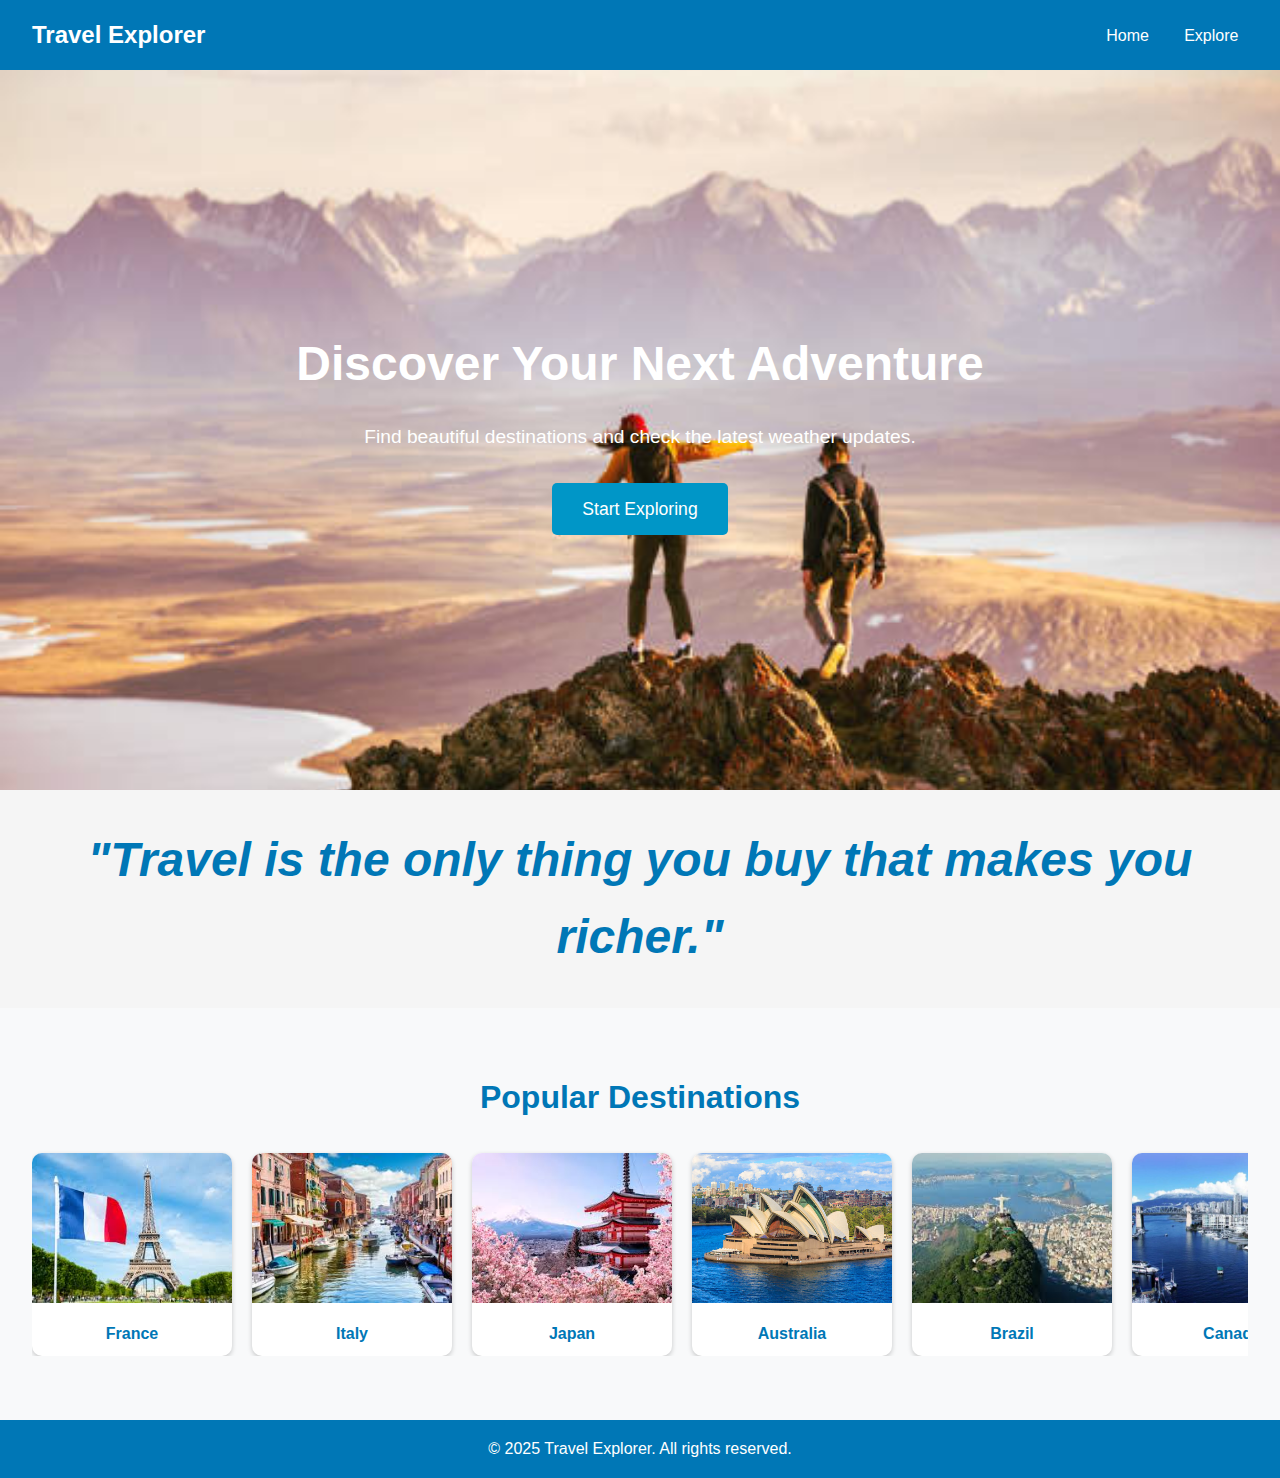
<file: index.html>
<!DOCTYPE html>
<html lang="en">
<head>
  <meta charset="UTF-8" />
  <meta name="viewport" content="width=device-width, initial-scale=1.0" />
  <title>Travel Explorer - Home</title>
  <link rel="stylesheet" href="style.css" />
</head>
<body>

  <!-- Header -->
  <header>
    <nav>
      <h1 class="logo">Travel Explorer</h1>
      <ul class="nav-links">
        <li><a href="index.html">Home</a></li>
        <li><a href="explore.html">Explore</a></li>
      </ul>
    </nav>
  </header>

  <!-- Hero Section -->
  <section class="hero">
    <div class="hero-content">
      <h2>Discover Your Next Adventure</h2>
      <p>Find beautiful destinations and check the latest weather updates.</p>
      <a href="explore.html" class="btn">Start Exploring</a>
    </div>
  </section>

  <!-- Thought Section -->
  <section class="thought">
    <h2>"Travel is the only thing you buy that makes you richer."</h2>
  </section>

  <!-- Countries Section -->
  <section class="countries">
     <div class="countries-marquee">
    <h2>Popular Destinations</h2>
    <div class="countries-track">
      <div class="country-card"><img src="images/France.jpeg" alt="France"><p>France</p></div>
      <div class="country-card"><img src="images/italy.jpeg" alt="Italy"><p>Italy</p></div>
      <div class="country-card"><img src="images/japan.jpeg" alt="Japan"><p>Japan</p></div>
      <div class="country-card"><img src="images/australia.jpg" alt="Australia"><p>Australia</p></div>
      <div class="country-card"><img src="images/brazil.jpeg" alt="Brazil"><p>Brazil</p></div>
      
      <div class="country-card"><img src="images/Canada.jpg" alt="Canada"><p>Canada</p></div>
      <div class="country-card"><img src="images/america.jpg" alt="America"><p>America</p></div>
       <div class="country-card"><img src="images/France.jpeg" alt="France"><p>France</p></div>
      <div class="country-card"><img src="images/italy.jpeg" alt="Italy"><p>Italy</p></div>
      <div class="country-card"><img src="images/japan.jpeg" alt="Japan"><p>Japan</p></div>

    </div>
    </div>
  </section>

  <!-- Footer -->
  <footer>
    <p>&copy; 2025 Travel Explorer. All rights reserved.</p>
  </footer>

</body>
</html>
</file>
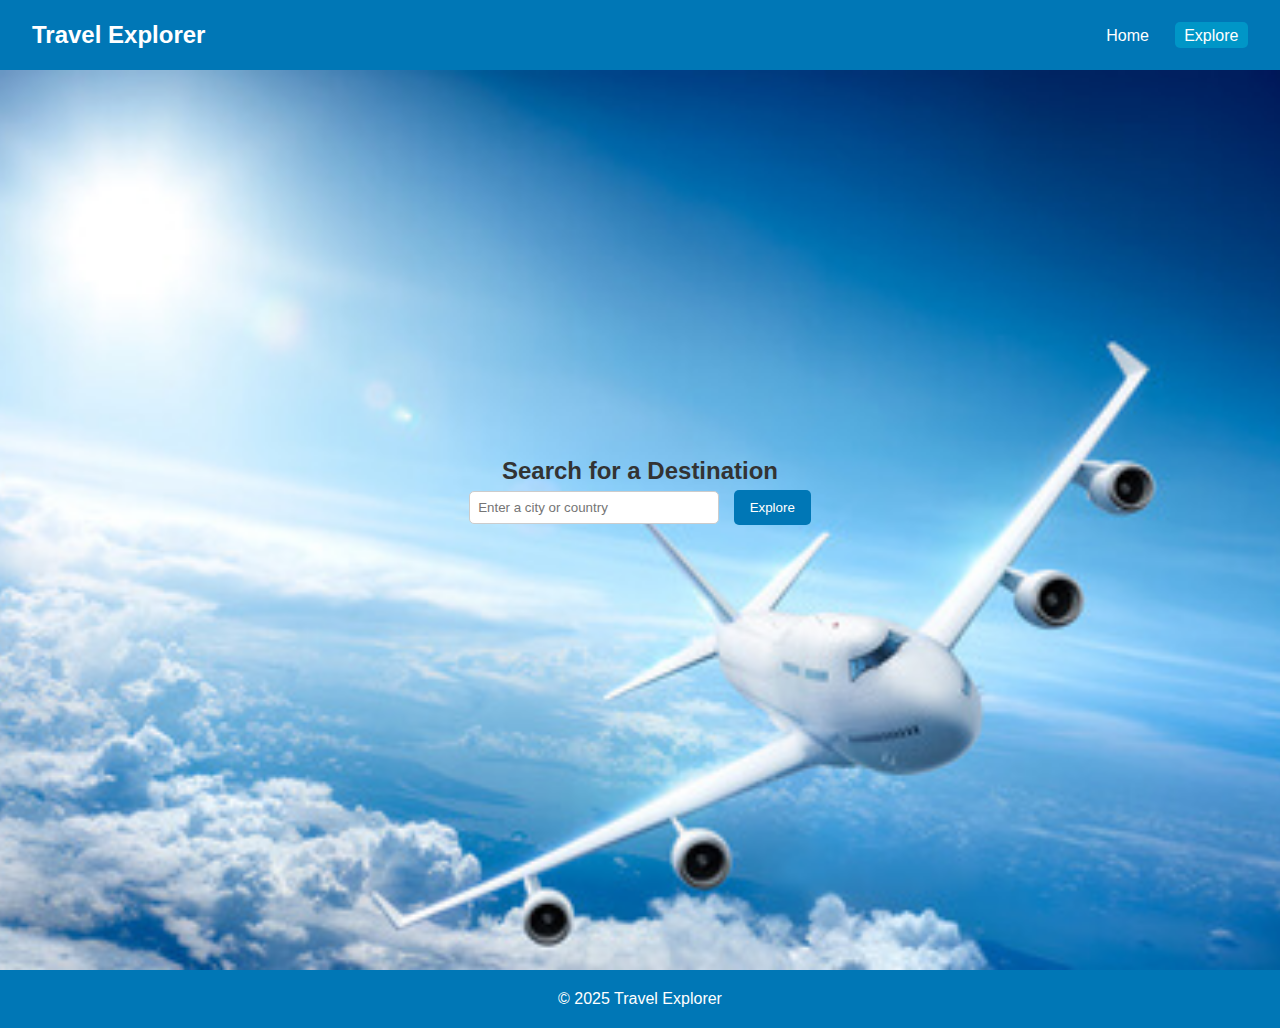
<file: explore.html>
<!DOCTYPE html>
<html lang="en">
<head>
  <meta charset="UTF-8" />
  <meta name="viewport" content="width=device-width, initial-scale=1.0" />
  <title>Travel Explorer - Explore</title>
  <link rel="stylesheet" href="style.css" />
</head>
<body >
  <header>
    <nav>
      <h1 class="logo">Travel Explorer</h1>
      <ul class="nav-links">
        <li><a href="index.html">Home</a></li>
        <li><a href="explore.html" class="active">Explore</a></li>
      </ul>
    </nav>
  </header>
<div class="explore-page">
  <section class="search-section">
    <h2>Search for a Destination</h2>
    <input type="text" id="search" placeholder="Enter a city or country" />
    <button id="searchBtn">Explore</button>
  </section>

  <section id="results">
    <div id="photos" class="photos-grid"></div>
    <div id="weather" class="weather-card"></div>
  </section>
</div>
  <footer>
    <p>&copy; 2025 Travel Explorer</p>
  </footer>

  <script src="script.js"></script>
</body>
</html>
</file>
<file: style.css>
/*index.htrml*/
/* Basic reset */
* {
  margin: 0;
  padding: 0;
  box-sizing: border-box;
}

body {
  font-family: Arial, sans-serif;
  background: #f8f9fa;
  color: #333;
  line-height: 1.6;
}

/* Header */
header {
  background: #0077b6;
  color: #fff;
  padding: 1rem 2rem;
  position: sticky;
  top: 0;
  z-index: 1000;
}
nav {
  display: flex;
  justify-content: space-between;
  align-items: center;
}
.logo {
  font-size: 1.5rem;
  font-weight: bold;
}

.nav-links {
  list-style: none;
  display: flex;
  gap: 1rem;
}
.nav-links a {
  color: #fff;
  text-decoration: none;
  padding: 0.3rem 0.6rem;
  border-radius: 5px;
}
.nav-links a.active,
.nav-links a:hover {
  background: #0096c7;
}

/* Hero section background & full height */
.hero {
  background-image: url('images/Explorer.jpg'); 
  background-size: cover;
  background-position: center;
  background-repeat: no-repeat;
  height: 80vh; 
  display: flex;
  justify-content: center;
  align-items: center;
  text-align: center;
  color: white;
}

/* Hero content spacing */
.hero-content h2 {
  font-size: 3rem;
  margin-bottom: 20px;
}

.hero-content p {
  font-size: 1.2rem;
  margin-bottom: 30px;
}

/* Button styling */
.hero-content .btn {
  display: inline-block;
  padding: 12px 30px;
  font-size: 1.1rem;
  color: white;
  background-color:#0096c7;
  border-radius: 5px;
  text-decoration: none;
  transition: 0.3s;
}

.hero-content .btn:hover {
  background-color: #ff4757;
}

/* Thought Section */
.thought {
  padding: 2rem 2rem;
  text-align: center;
  font-size: 2rem;
  font-style: italic;
  background-color: #f5f5f5;
  color: #0077b6;
}

/* Countries Section */
.countries {
  padding: 4rem 2rem;
}
.countries h2 {
  text-align: center;
  margin-bottom: 30px;
  font-size: 2rem;
  color: #0077b6;
}
.countries-container {
  display: flex;
  overflow-x: auto;
  gap: 20px;
  padding-bottom: 20px;
}
.countries-marquee {
  overflow: hidden;
  position: relative;
}

.countries-track {
  display: flex;
  gap: 20px;
  width: max-content;
  animation: scroll 10s linear infinite;
}

@keyframes scroll {
  0% {
    transform: translateX(0);
  }
  100% {
    transform: translateX(-50%); /* move half of track width → duplicate ensures smooth loop */
  }
}

.country-card {
  flex: 0 0 auto;
  width: 200px;
  border-radius: 10px;
  overflow: hidden;
  text-align: center;
  box-shadow: 0 2px 5px rgba(0,0,0,0.2);
  background: #fff;
}
.country-card img {
  width: 100%;
  height: 150px;
  object-fit: cover;
}
.country-card p {
  margin: 10px 0;
  font-weight: bold;
  color: #0077b6;
}
/*explore.html*/
/* Explore page initial background */
.explore-page {
  min-height: 100vh;
  background-image: url('images/Air.jpg'); 
  background-size: cover;
  background-position: center;
  background-repeat: no-repeat;
  display: flex;
  flex-direction: column;
  justify-content: center; /* vertically center */
  align-items: center;     /* horizontally center */
}

/* Optional: overlay effect for readability */
.explore-page::before {
  content: "";
  position: absolute;
  top: 0;
  left: 0;
  width: 100%;
  height: 100%;
  background: rgba(0,0,0,0.4); 
  z-index: -1;
}

/* Search section */
.search-section {
  text-align: center;
  padding: 2rem;
}
.search-section input {
  padding: 0.5rem;
  width: 250px;
  border: 1px solid #ccc;
  border-radius: 5px;
}
.search-section button {
  padding: 0.6rem 1rem;
  margin-left: 10px;
  background: #0077b6;
  color: #fff;
  border: none;
  border-radius: 5px;
  cursor: pointer;
}
.search-section button:hover {
  background: #0096c7;
}

/* Photos grid */
.photos-grid {
  display: grid;
  grid-template-columns: repeat(auto-fit, minmax(250px, 1fr));
  gap: 1rem;
  padding: 2rem;
}
.photos-grid img {
  width: 100%;
  height: 200px;
  object-fit: cover;
  border-radius: 10px;
  box-shadow: 0 2px 5px rgba(0,0,0,0.1);
}

/* Weather card */
.weather-card:empty {
  display: none;
}


/* Footer */
footer {
  text-align: center;
  padding: 1rem;
  background: #0077b6;
  color: #fff;
  margin-top: 0;
}
/* Photos grid for tablets and small phones */
@media (max-width: 768px) {
  .photos-grid {
    grid-template-columns: repeat(auto-fit, minmax(180px, 1fr));
    gap: 0.75rem;
  }
}

/* Very small screens only (like 320px width) */
@media (max-width: 400px) {
  .photos-grid {
    grid-template-columns: 1fr; /* single column only for very tiny devices */
  }
}
@media (max-width: 768px) {
  .hero-content h2 { font-size: 2.2rem; }
  .hero-content p  { font-size: 1rem; }
}
@media (max-width: 768px) {
  .countries, .thought, .search-section {
    padding: 1.5rem 1rem;
  }
}
@keyframes scroll {
  0% {transform: translateX(0);}
  100% {transform: translateX(-40%);}
}
</file>
